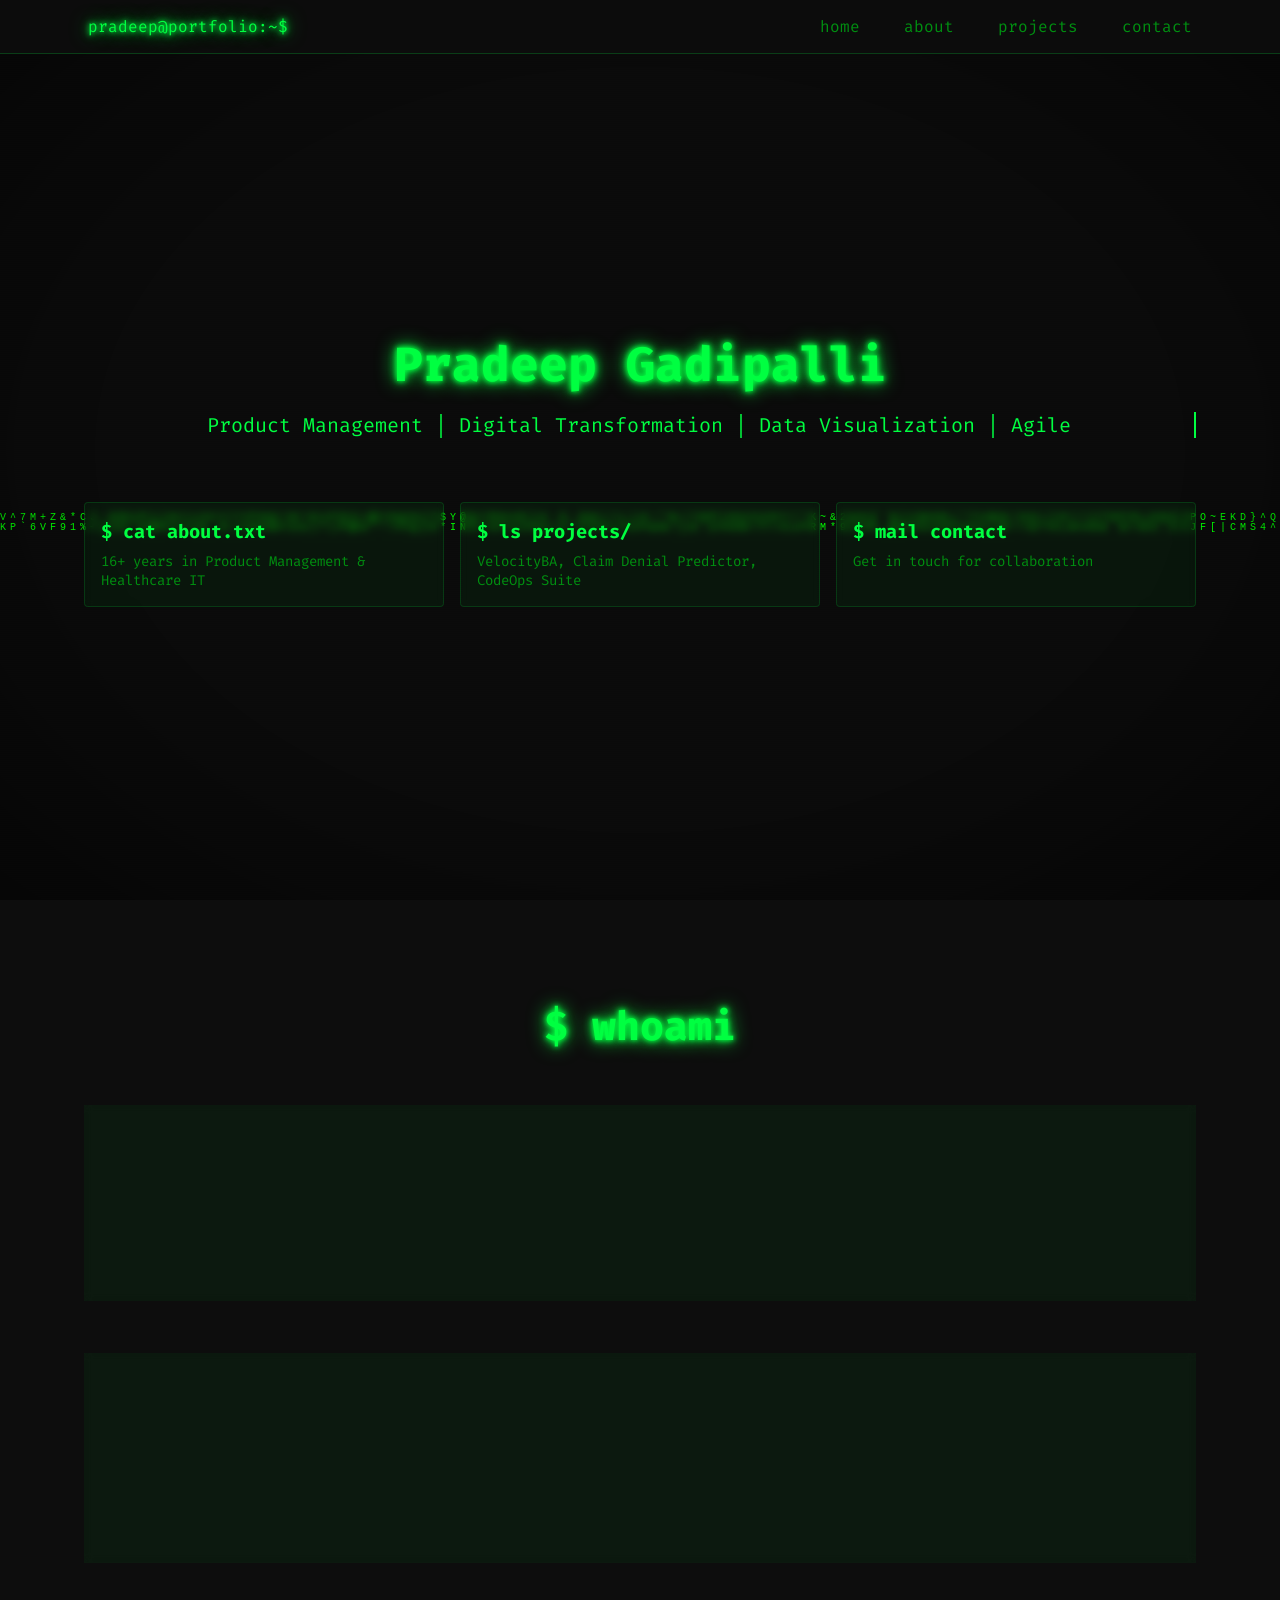
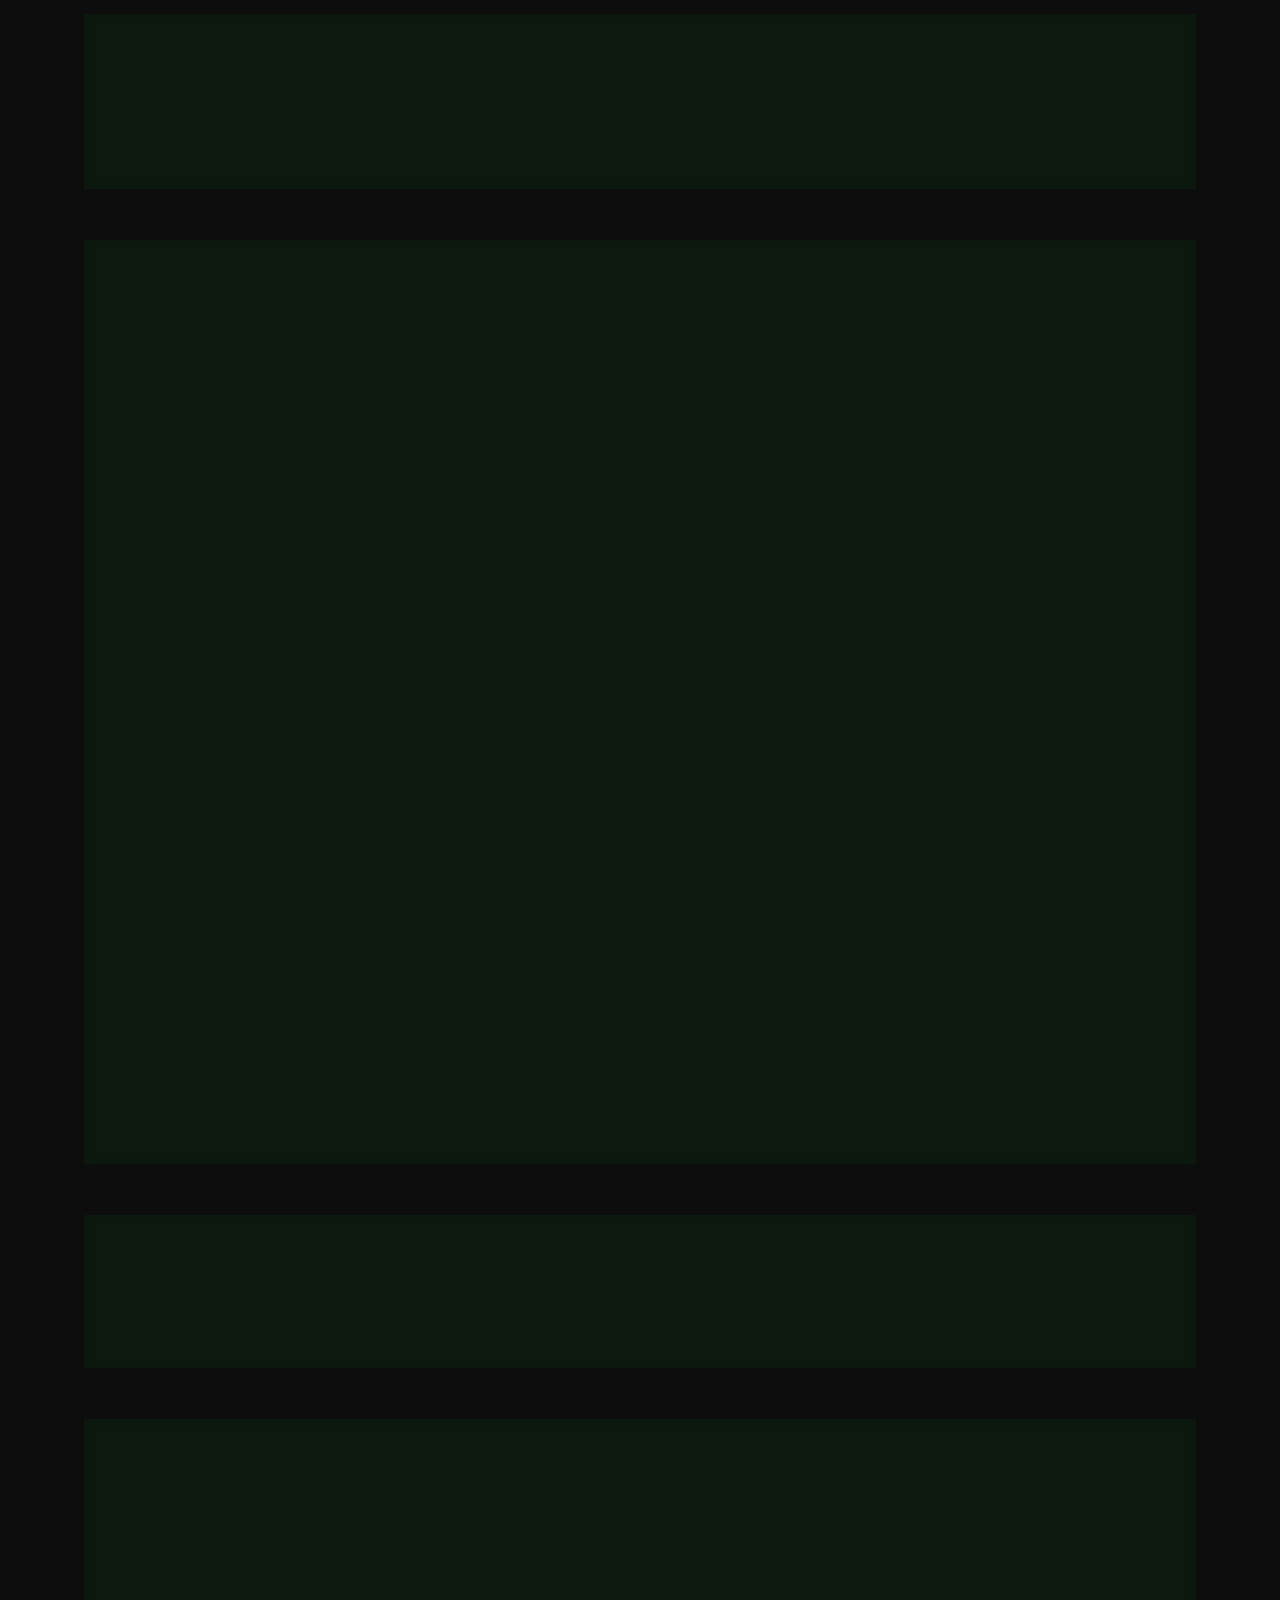
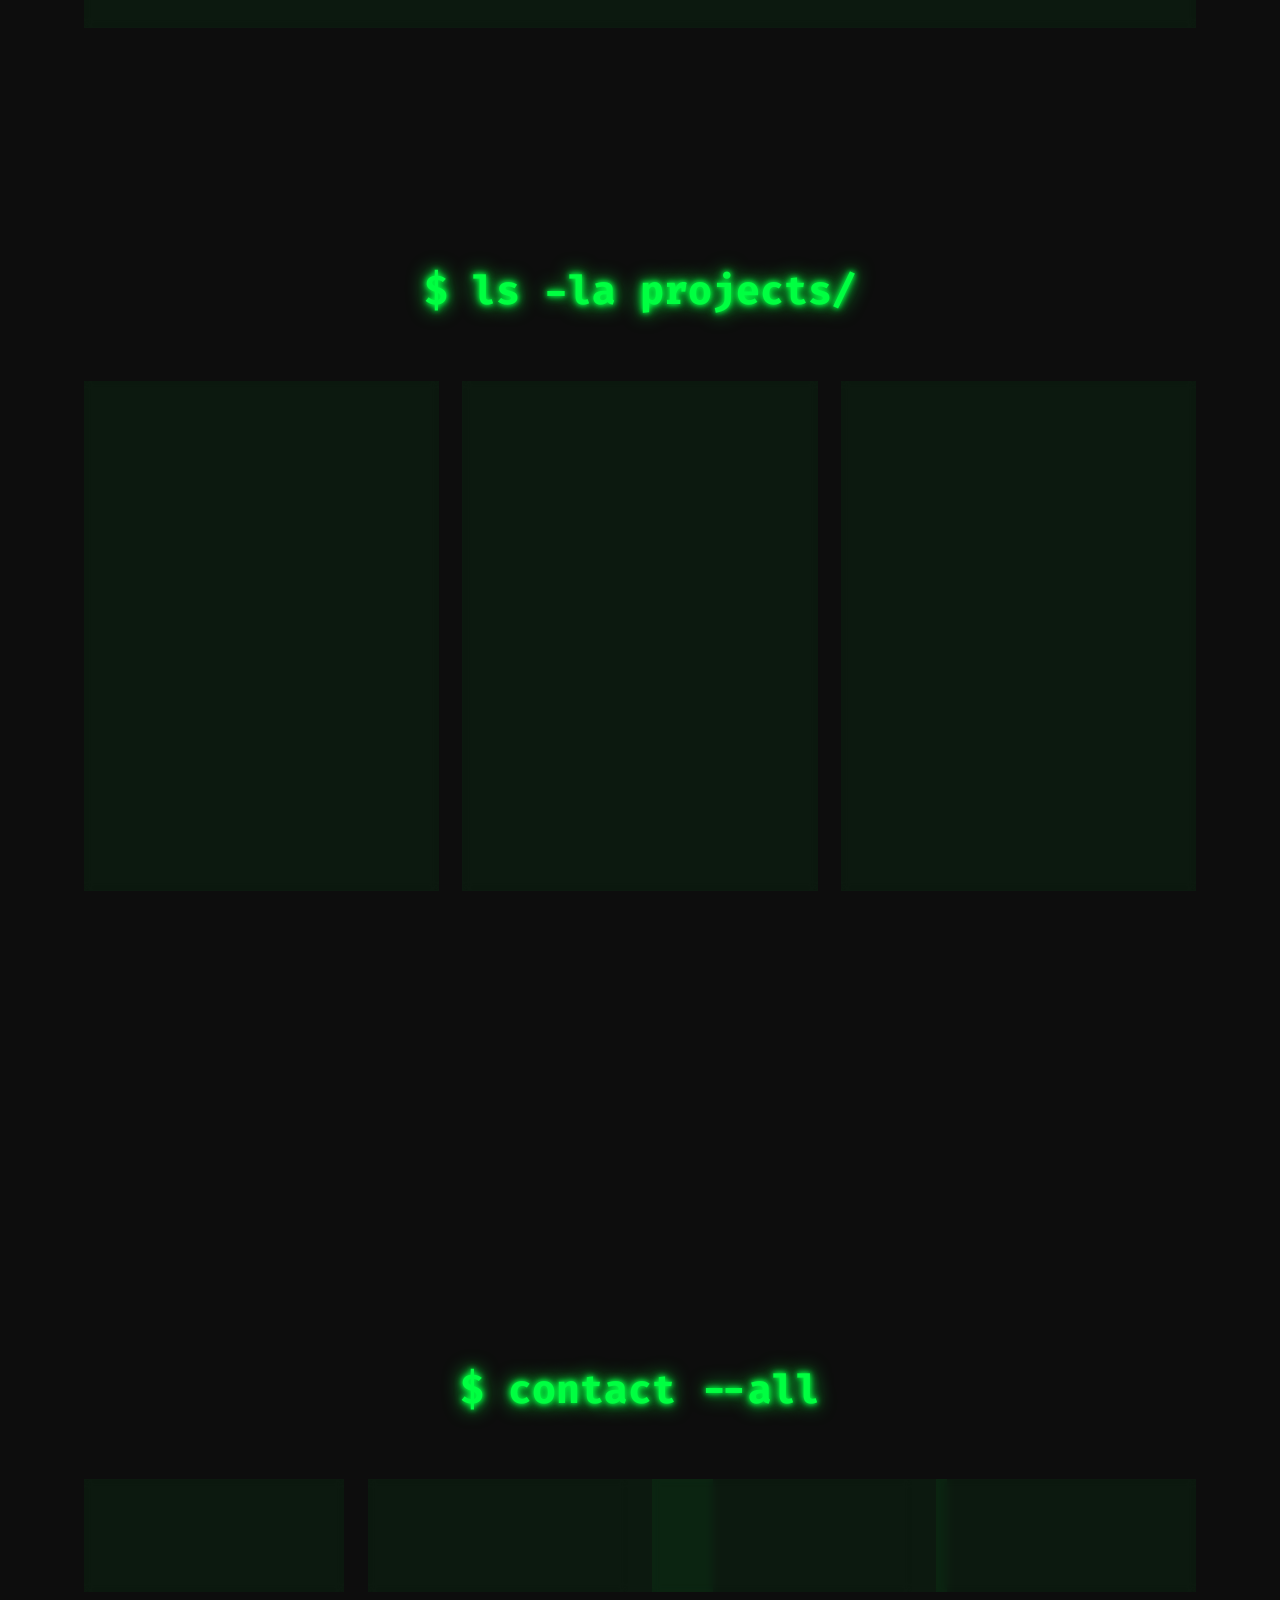
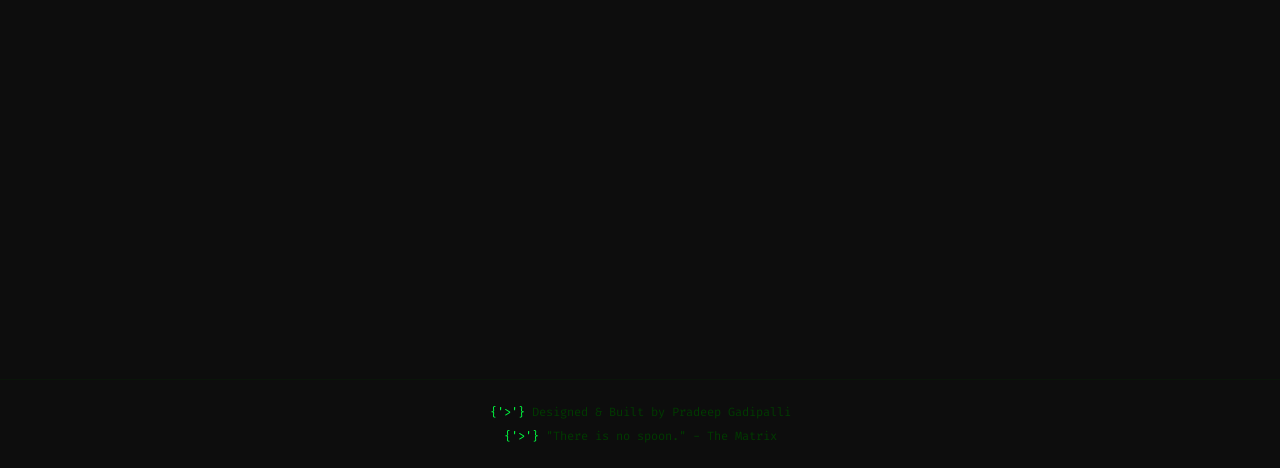
<file: index.html>
<!DOCTYPE html>
<html lang="en">
<head>
    <meta charset="UTF-8">
    <meta name="viewport" content="width=device-width, initial-scale=1.0">
    <meta name="description" content="Pradeep Gadipalli - Product Management | Digital Transformation | Portfolio" />
    <title>Pradeep Gadipalli | Portfolio</title>
    <link rel="icon" type="image/svg+xml" href="/favicon.svg" />
    <link rel="preconnect" href="https://fonts.googleapis.com">
    <link rel="preconnect" href="https://fonts.gstatic.com" crossorigin>
    <link href="https://fonts.googleapis.com/css2?family=Fira+Code:wght@300;400;500;600;700&family=Share+Tech+Mono&display=swap" rel="stylesheet">
    <style>
        * {
            margin: 0;
            padding: 0;
            box-sizing: border-box;
        }
        html {
            scroll-behavior: smooth;
        }
        body { 
            background: #0D0D0D; 
            color: #00FF41; 
            font-family: 'Fira Code', 'Share Tech Mono', monospace; 
            overflow-x: hidden;
        }
        
        /* Matrix Rain Canvas */
        #matrix-canvas {
            position: fixed;
            top: 0;
            left: 0;
            width: 100%;
            height: 100%;
            z-index: 1;
            pointer-events: none;
        }
        
        /* CRT Overlay */
        .crt-overlay {
            position: fixed;
            top: 0;
            left: 0;
            width: 100%;
            height: 100%;
            z-index: 2;
            pointer-events: none;
            background: repeating-linear-gradient(0deg, rgba(0,0,0,0.03) 0px, rgba(0,0,0,0.03) 1px, transparent 1px, transparent 2px);
        }
        .crt-overlay:after {
            content: "";
            position: fixed;
            top: 0;
            left: 0;
            width: 100%;
            height: 100%;
            background: radial-gradient(ellipse at center, transparent 60%, rgba(0,0,0,0.4) 100%);
            pointer-events: none;
        }
        
        /* Text Effects */
        .text-glow { text-shadow: 0 0 5px #00FF41, 0 0 10px #00FF41, 0 0 20px #00FF41; }
        .text-glow-sm { text-shadow: 0 0 3px #00FF41, 0 0 6px #00FF41; }
        .blink { animation: blink 1s step-end infinite; }
        @keyframes blink {
            0%, 100% { opacity: 1; }
            50% { opacity: 0; }
        }
        
        /* Typing Animation */
        .typing {
            overflow: hidden;
            white-space: nowrap;
            border-right: 2px solid #00FF41;
            animation: typing 3s steps(40, end), blink-caret 0.75s step-end infinite;
        }
        @keyframes typing {
            0% { width: 0; }
            100% { width: 100%; }
        }
        @keyframes blink-caret {
            0%, 100% { border-color: #00ff41; }
            50% { border-color: transparent; }
        }
        
        /* Glow Pulse */
        @keyframes glowPulse {
            0%, 100% { text-shadow: 0 0 20px #00FF41; }
            50% { text-shadow: 0 0 30px #00FF41, 0 0 40px #00FF41; }
        }
        .glow-pulse { animation: glowPulse 2s ease-in-out infinite; }
        
        /* Navigation */
        .nav { 
            position: fixed; 
            top: 0; 
            left: 0; 
            right: 0; 
            z-index: 100;
            background: rgba(13, 13, 13, 0.95); 
            backdrop-filter: blur(10px);
            border-bottom: 1px solid rgba(0,255,65,0.2);
        }
        .nav-content { 
            max-width: 72rem; 
            margin: 0 auto; 
            padding: 1rem 1.5rem; 
            display: flex; 
            justify-content: space-between; 
            align-items: center; 
        }
        .nav-logo { 
            font-size: 1.25rem; 
            font-weight: 600; 
            color: #00FF41; 
        }
        .nav-links { 
            display: flex; 
            gap: 1.5rem; 
            list-style: none; 
        }
        .nav-link { 
            color: #008f11; 
            text-decoration: none; 
            transition: all 0.3s; 
            position: relative;
        }
        .nav-link:before {
            content: "> ";
            opacity: 0;
            transition: opacity 0.3s;
        }
        .nav-link:hover:before { opacity: 1; }
        .nav-link:hover { 
            color: #00FF41; 
            text-shadow: 0 0 5px #00FF41, 0 0 10px #00FF41; 
        }
        
        /* Content Container */
        .container { 
            position: relative;
            z-index: 10;
            max-width: 72rem; 
            margin: 0 auto; 
            padding: 20px; 
        }
        
        /* Sections */
        .section { 
            padding: 80px 0; 
            min-height: 100vh; 
            display: flex;
            flex-direction: column;
            justify-content: center;
        }
        
        /* Cards */
        .matrix-card { 
            background: rgba(0, 255, 65, 0.05); 
            border: 1px solid rgba(0,255,65,0.15); 
            padding: 1.5rem; 
            margin: 20px 0; 
            border-radius: 0.25rem;
            transition: all 0.3s ease;
            backdrop-filter: blur(4px);
        }
        .matrix-card:hover { 
            border-color: #00ff4180;
            background: rgba(0,255,65,0.1);
            box-shadow: 0 0 15px #00ff4133, 0 0 30px #00ff411a; 
            transform: translateY(-2px); 
        }
        
        /* Command Cards */
        .commands {
            display: grid;
            grid-template-columns: repeat(auto-fit, minmax(250px, 1fr));
            gap: 1rem;
            margin-top: 2rem;
        }
        .command-card {
            background: rgba(0,255,65,0.05);
            border: 1px solid rgba(0,255,65,0.15);
            padding: 1rem;
            border-radius: 0.25rem;
            transition: all 0.3s ease;
            cursor: pointer;
            backdrop-filter: blur(4px);
        }
        .command-card:hover {
            background: rgba(0,255,65,0.1);
            border-color: #00ff4180;
            box-shadow: 0 0 10px #00ff414d;
            transform: translateY(-2px);
        }
        .command-card h3 {
            color: #00FF41;
            margin-bottom: 0.5rem;
        }
        .command-card p {
            color: #008f11;
            font-size: 0.875rem;
        }
        
        /* Projects Grid */
        .projects { 
            display: grid; 
            grid-template-columns: repeat(auto-fit, minmax(300px, 1fr)); 
            gap: 1.5rem; 
            margin-top: 2rem; 
        }
        .project-card { 
            background: rgba(0, 255, 65, 0.05); 
            border: 1px solid rgba(0, 255, 65, 0.15); 
            padding: 1.5rem; 
            border-radius: 0.25rem;
            transition: all 0.3s ease;
            backdrop-filter: blur(4px);
        }
        .project-card:hover { 
            border-color: #00ff4180;
            background: rgba(0,255,65,0.1);
            box-shadow: 0 0 15px #00ff4133, 0 0 30px #00ff411a; 
            transform: translateY(-2px); 
        }
        .project-title { color: #00FF41; font-size: 1.25rem; margin-bottom: 0.5rem; }
        .project-tagline { color: #20c20e; font-style: italic; margin-bottom: 1rem; }
        
        /* Tech Tags */
        .tech-tags { display: flex; flex-wrap: wrap; gap: 0.5rem; margin-top: 1rem; }
        .tech-tag { 
            background: rgba(0, 255, 65, 0.1); 
            border: 1px solid rgba(0, 255, 65, 0.3); 
            padding: 0.25rem 0.75rem; 
            border-radius: 0.25rem; 
            font-size: 0.75rem; 
            transition: all 0.3s ease;
        }
        .tech-tag:hover {
            background: rgba(0,255,65,0.2);
            border-color: #00FF41;
            box-shadow: 0 0 8px #00ff414d;
        }
        
        /* Contact Grid */
        .contact-grid { 
            display: grid; 
            grid-template-columns: repeat(auto-fit, minmax(250px, 1fr)); 
            gap: 1.5rem; 
            margin-top: 2rem; 
        }
        .contact-card { 
            background: rgba(0, 255, 65, 0.05); 
            border: 1px solid rgba(0, 255, 65, 0.15); 
            padding: 1.5rem; 
            border-radius: 0.25rem;
            text-align: center;
            transition: all 0.3s ease;
            backdrop-filter: blur(4px);
        }
        .contact-card:hover {
            border-color: #00ff4180;
            background: rgba(0,255,65,0.1);
            box-shadow: 0 0 10px #00ff414d;
        }
        
        /* Timeline */
        .timeline {
            position: relative;
            padding-left: 3rem;
            margin: 2rem 0;
        }
        .timeline::before {
            content: '';
            position: absolute;
            left: 1.25rem;
            top: 0;
            bottom: 0;
            width: 2px;
            background: linear-gradient(to bottom, #00FF41, #003b00);
        }
        .timeline-item {
            position: relative;
            margin-bottom: 2rem;
        }
        .timeline-item::before {
            content: '';
            position: absolute;
            left: -2.75rem;
            top: 0.5rem;
            width: 12px;
            height: 12px;
            border-radius: 50%;
            background: #00FF41;
            border: 2px solid #0D0D0D;
            box-shadow: 0 0 8px #00FF41;
        }
        
        /* Skills Grid */
        .skills-grid {
            display: grid;
            grid-template-columns: repeat(auto-fit, minmax(200px, 1fr));
            gap: 1rem;
            margin: 1rem 0;
        }
        
        /* Footer */
        .footer { 
            text-align: center; 
            padding: 1.5rem; 
            border-top: 1px solid rgba(0,59,0,0.2); 
            margin-top: 2rem; 
            position: relative;
            z-index: 10;
        }
        .footer p { 
            font-size: 0.75rem; 
            color: #003b00; 
        }
        .footer .green { color: #00FF41; }
        
        /* Responsive */
        @media (max-width: 768px) {
            .nav-links { display: none; }
            .section { padding: 60px 0; }
            .commands { grid-template-columns: 1fr; }
            .projects { grid-template-columns: 1fr; }
        }
    </style>
</head>
<body>
    <!-- Matrix Rain Canvas -->
    <canvas id="matrix-canvas"></canvas>
    
    <!-- CRT Overlay -->
    <div class="crt-overlay"></div>

    <!-- Navigation -->
    <nav class="nav">
        <div class="nav-content">
            <div class="text-glow">pradeep@portfolio:~$</div>
            <ul class="nav-links">
                <li><a href="#home" class="nav-link">home</a></li>
                <li><a href="#about" class="nav-link">about</a></li>
                <li><a href="#projects" class="nav-link">projects</a></li>
                <li><a href="#contact" class="nav-link">contact</a></li>
            </ul>
        </div>
    </nav>

    <div class="container">
        <section id="home" class="section">
            <h1 class="text-glow glow-pulse" style="font-size: 3rem; margin-bottom: 1rem; text-align: center;">Pradeep Gadipalli</h1>
            <p class="typing" style="font-size: 1.25rem; margin-bottom: 2rem; text-align: center;">Product Management | Digital Transformation | Data Visualization | Agile</p>
            
            <div class="commands">
                <div class="command-card" onclick="document.getElementById('about').scrollIntoView({behavior: 'smooth'})">
                    <h3>$ cat about.txt</h3>
                    <p>16+ years in Product Management & Healthcare IT</p>
                </div>
                <div class="command-card" onclick="document.getElementById('projects').scrollIntoView({behavior: 'smooth'})">
                    <h3>$ ls projects/</h3>
                    <p>VelocityBA, Claim Denial Predictor, CodeOps Suite</p>
                </div>
                <div class="command-card" onclick="document.getElementById('contact').scrollIntoView({behavior: 'smooth'})">
                    <h3>$ mail contact</h3>
                    <p>Get in touch for collaboration</p>
                </div>
            </div>
        </section>

        <section id="about" class="section">
            <h2 class="text-glow" style="font-size: 2.5rem; margin-bottom: 2rem; text-align: center;">$ whoami</h2>
            
            <!-- Personal Info -->
            <div class="matrix-card" style="margin-bottom: 2rem;">
                <h3 style="color: #00FF41; margin-bottom: 1rem;">Personal Information</h3>
                <p><strong>Email:</strong> pradisdeep@gmail.com</p>
                <p><strong>LinkedIn:</strong> linkedin.com/in/pradeepgadipalli</p>
                <p><strong>GitHub:</strong> github.com/pradeepgadipalli</p>
                <p><strong>Location:</strong> Hyderabad, Telangana, India</p>
                <p><strong>Phone:</strong> 9581666977</p>
            </div>

            <!-- Professional Summary -->
            <div class="matrix-card" style="margin-bottom: 2rem;">
                <h3 style="color: #00FF41; margin-bottom: 1rem;">Professional Summary</h3>
                <p style="margin-bottom: 1rem; line-height: 1.6;">
                    Senior Associate Manager with 16+ years of experience in product management, digital transformation, and healthcare IT. 
                    Expertise in BRD/SRS/FRS creation, Agile methodologies, RFP responses, and business consulting. 
                    Passionate about leveraging AI and data visualization to accelerate business analysis and delivery.
                </p>
            </div>

            <!-- Skills -->
            <div class="matrix-card" style="margin-bottom: 2rem;">
                <h3 style="color: #00FF41; margin-bottom: 1rem;">Skills & Expertise</h3>
                <div class="skills-grid">
                    <div>
                        <h4 style="color: #20c20e; margin-bottom: 0.5rem;">Product Management</h4>
                        <p style="font-size: 0.875rem;">Digital Transformation, Agile / Scrum, Market Research</p>
                    </div>
                    <div>
                        <h4 style="color: #20c20e; margin-bottom: 0.5rem;">Business Analysis</h4>
                        <p style="font-size: 0.875rem;">BRD / SRS / FRS, User Story Writing, Stakeholder Management</p>
                    </div>
                    <div>
                        <h4 style="color: #20c20e; margin-bottom: 0.5rem;">Technical Skills</h4>
                        <p style="font-size: 0.875rem;">SQL, PL/SQL, Visio, Data Visualization, Wireframing</p>
                    </div>
                    <div>
                        <h4 style="color: #20c20e; margin-bottom: 0.5rem;">Process Excellence</h4>
                        <p style="font-size: 0.875rem;">Six Sigma, Lean Methodologies, Process Mapping</p>
                    </div>
                </div>
            </div>

            <!-- Experience Timeline -->
            <div class="matrix-card" style="margin-bottom: 2rem;">
                <h3 style="color: #00FF41; margin-bottom: 1rem;">Professional Experience</h3>
                <div class="timeline">
                    <div class="timeline-item">
                        <h4 style="color: #20c20e;">Sr Associate Manager - Sutherland Healthcare Solutions</h4>
                        <p style="color: #008f11; font-size: 0.875rem;">June 2022 - Present | Hyderabad, Telangana, India</p>
                        <p style="margin-top: 0.5rem;">
                            Responding to RFPs, SOW, and POCs for new business opportunities. User Story Writing, Documentation, 
                            Proposal Drafting, BRD/SRS/FRS Creation, Cost & Efforts Estimation. Competitive Analysis, 
                            Business Consulting, Requirement Gathering, Project Analysis & Market Research.
                        </p>
                    </div>
                    <div class="timeline-item">
                        <h4 style="color: #20c20e;">Associate Manager - Sutherland Healthcare Solutions</h4>
                        <p style="color: #008f11; font-size: 0.875rem;">October 2016 - May 2022 | Hyderabad, Telangana, India</p>
                        <p style="margin-top: 0.5rem;">
                            User Story Writing, Documentation, Proposal Drafting, BRD/SRS/FRS Creation. 
                            Competitive Analysis, Business Consulting, Requirement Gathering. 
                            Wireframe / Workflow Diagrams and Stakeholder Presentations.
                        </p>
                    </div>
                    <div class="timeline-item">
                        <h4 style="color: #20c20e;">Lead Business Analyst - Sutherland Healthcare Solutions</h4>
                        <p style="color: #008f11; font-size: 0.875rem;">June 2014 - September 2016 | Hyderabad, Telangana, India</p>
                        <p style="margin-top: 0.5rem;">
                            E2E process mapping and documentation (Level 3 Cross-functional & VSM). 
                            Data analysis for project improvements & forecasting risk areas.
                            Implementing Six Sigma & Lean methodologies to improve efficiency.
                        </p>
                    </div>
                    <div class="timeline-item">
                        <h4 style="color: #20c20e;">Subject Matter Expert - Sutherland Healthcare Solutions</h4>
                        <p style="color: #008f11; font-size: 0.875rem;">July 2013 - May 2014 | Hyderabad, Telangana, India</p>
                        <p style="margin-top: 0.5rem;">
                            Improving projects quality metrics, Automating tedious tasks for efficiency, 
                            Analyzing and providing resolutions through depth of day-to-day problems.
                        </p>
                    </div>
                    <div class="timeline-item">
                        <h4 style="color: #20c20e;">Sr. Revenue Cycle Analyst - Sutherland Healthcare Solutions</h4>
                        <p style="color: #008f11; font-size: 0.875rem;">November 2011 - June 2013 | Hyderabad, Telangana, India</p>
                        <p style="margin-top: 0.5rem;">
                            Resolution of "Credit Balance" reports for 3 projects. Led team of 6 members dealing with credit balance reports. 
                            Completed Six Sigma Yellow Belt project on major denials. Participated in VSM to eradicate NVAs.
                        </p>
                    </div>
                    <div class="timeline-item">
                        <h4 style="color: #20c20e;">Revenue Cycle Analyst - Sutherland Healthcare Solutions</h4>
                        <p style="color: #008f11; font-size: 0.875rem;">April 2010 - October 2011 | Hyderabad, Telangana, India</p>
                        <p style="margin-top: 0.5rem;">
                            Managed Care, Commercial, Workers Compensation, Tricare, Medicaid. 
                            Training and Mentoring of new team members. Worked on Special Projects and Clean-up files.
                        </p>
                    </div>
                </div>
            </div>

            <!-- Certifications -->
            <div class="matrix-card" style="margin-bottom: 2rem;">
                <h3 style="color: #00FF41; margin-bottom: 1rem;">Certifications</h3>
                <div style="display: grid; grid-template-columns: repeat(auto-fit, minmax(250px, 1fr)); gap: 1rem;">
                    <div>
                        <p><strong>AI Super User - Fundamentals</strong></p>
                        <p style="color: #008f11; font-size: 0.875rem;">Generative AI Certification</p>
                    </div>
                    <div>
                        <p><strong>Generative AI: Revolutionizing Business Analysis Techniques</strong></p>
                        <p style="color: #008f11; font-size: 0.875rem;">Advanced AI Applications</p>
                    </div>
                    <div>
                        <p><strong>Advanced Prompt Engineering</strong></p>
                        <p style="color: #008f11; font-size: 0.875rem;">AI Prompt Engineering</p>
                    </div>
                </div>
            </div>

            <!-- Awards -->
            <div class="matrix-card">
                <h3 style="color: #00FF41; margin-bottom: 1rem;">Awards & Recognition</h3>
                <div style="display: grid; grid-template-columns: repeat(auto-fit, minmax(250px, 1fr)); gap: 1rem;">
                    <div>
                        <p><strong>Platinum Award Certified for Clients</strong></p>
                        <p style="color: #008f11; font-size: 0.875rem;">Performance Excellence</p>
                    </div>
                    <div>
                        <p><strong>Employee of the 2nd Quarter</strong></p>
                        <p style="color: #008f11; font-size: 0.875rem;">Recognition</p>
                    </div>
                    <div>
                        <p><strong>Best Quality Scores for 2nd Quarter</strong></p>
                        <p style="color: #008f11; font-size: 0.875rem;">Quality Excellence</p>
                    </div>
                    <div>
                        <p><strong>Employee of the 3rd Quarter</strong></p>
                        <p style="color: #008f11; font-size: 0.875rem;">Recognition</p>
                    </div>
                    <div>
                        <p><strong>Employee of the Month</strong></p>
                        <p style="color: #008f11; font-size: 0.875rem;">Recognition</p>
                    </div>
                </div>
            </div>
        </section>

        <section id="projects" class="section">
            <h2 class="text-glow" style="font-size: 2.5rem; margin-bottom: 2rem; text-align: center;">$ ls -la projects/</h2>
            <div class="projects">
                <div class="project-card">
                    <h3 class="project-title">VelocityBA</h3>
                    <p class="tagline">Accelerating Requirements, Powering Delivery.</p>
                    <p>
                        Full-stack AI-powered Business Analyst workbench with 6 core modules: BRD Generator, 
                        Meeting Transcript Analyzer, Test Case Generator, Process Map, Gap Analysis, and Admin Dashboard. 
                        Features multi-LLM support, PHI detection, Firebase authentication, and ReactFlow visualizations.
                    </p>
                    <div class="tech-tags">
                        <span class="tech-tag">React 18</span>
                        <span class="tech-tag">Vite</span>
                        <span class="tech-tag">TailwindCSS</span>
                        <span class="tech-tag">Azure OpenAI</span>
                        <span class="tech-tag">Groq API</span>
                        <span class="tech-tag">Firebase Auth</span>
                    </div>
                </div>

                <div class="project-card">
                    <h3 class="project-title">Claim Denial Predictor</h3>
                    <p class="tagline">Predict. Prevent. Maximize Revenue.</p>
                    <p>
                        Healthcare revenue cycle analytics suite with two predictive models: (1) Denial Predictor - 
                        MLPClassifier neural network with hidden layers (100, 50), ReLU activation, Adam optimizer. 
                        (2) Payment-Without-Touch Predictor - Logistic Regression with balanced class weights. 
                        Both models use SQL-side visit-level aggregation with 25+ engineered features.
                    </p>
                    <div class="tech-tags">
                        <span class="tech-tag">Python</span>
                        <span class="tech-tag">scikit-learn</span>
                        <span class="tech-tag">MLPClassifier</span>
                        <span class="tech-tag">Logistic Regression</span>
                        <span class="tech-tag">SQL Server</span>
                        <span class="tech-tag">React</span>
                        <span class="tech-tag">ReactFlow</span>
                    </div>
                </div>

                <div class="project-card">
                    <h3 class="project-title">CodeOps Suite</h3>
                    <p class="tagline">Code Management & Release Management - Coming Soon.</p>
                    <p>
                        Solving a real-world problem: codebases scattered across TFS make it nearly impossible to 
                        trace impact areas when a requirement or change request arrives. CodeOps Suite maps code 
                        dependencies, provides AI-powered impact analysis, human code review workflows, step-by-step 
                        debugging, and performance profiling.
                    </p>
                    <div class="tech-tags">
                        <span class="tech-tag">Impact Analysis</span>
                        <span class="tech-tag">TFS Integration</span>
                        <span class="tech-tag">Code Review</span>
                        <span class="tech-tag">Performance Profiling</span>
                        <span class="tech-tag">AI-Assisted</span>
                    </div>
                </div>
            </div>
        </section>

        <section id="contact" class="section">
            <h2 class="text-glow" style="font-size: 2.5rem; margin-bottom: 2rem; text-align: center;">$ contact --all</h2>
            <div class="contact-grid">
                <div class="contact-card">
                    <h3 style="color: #00FF41; margin-bottom: 1rem;">Email</h3>
                    <p style="color: #20c20e;">pradisdeep@gmail.com</p>
                </div>
                <div class="contact-card">
                    <h3 style="color: #00FF41; margin-bottom: 1rem;">LinkedIn</h3>
                    <p style="color: #20c20e;">linkedin.com/in/pradeepgadipalli</p>
                </div>
                <div class="contact-card">
                    <h3 style="color: #00FF41; margin-bottom: 1rem;">GitHub</h3>
                    <p style="color: #20c20e;">github.com/pradeepgadipalli</p>
                </div>
                <div class="contact-card">
                    <h3 style="color: #00FF41; margin-bottom: 1rem;">Phone</h3>
                    <p style="color: #20c20e;">9581666977</p>
                </div>
            </div>
        </section>
    </div>

    <footer class="footer">
        <p><span class="green">{'>'}</span> Designed & Built by Pradeep Gadipalli</p>
        <p style="margin-top: 0.5rem;"><span class="green">{'>'}</span> "There is no spoon." - The Matrix</p>
    </footer>

    <script>
        // Matrix Rain Effect
        const canvas = document.getElementById('matrix-canvas');
        const ctx = canvas.getContext('2d');
        
        canvas.width = window.innerWidth;
        canvas.height = window.innerHeight;
        
        const matrix = "ABCDEFGHIJKLMNOPQRSTUVWXYZ123456789@#$%^&*()*&^%+-/~{[|`]}";
        const matrixArray = matrix.split("");
        
        const fontSize = 10;
        const columns = canvas.width / fontSize;
        
        const drops = [];
        for(let x = 0; x < columns; x++) {
            drops[x] = 1;
        }
        
        function drawMatrix() {
            ctx.fillStyle = 'rgba(0, 0, 0, 0.04)';
            ctx.fillRect(0, 0, canvas.width, canvas.height);
            
            ctx.fillStyle = '#0F0';
            ctx.font = fontSize + 'px monospace';
            
            for(let i = 0; i < drops.length; i++) {
                const text = matrixArray[Math.floor(Math.random() * matrixArray.length)];
                ctx.fillText(text, i * fontSize, drops[i] * fontSize);
                
                if(drops[i] * fontSize > canvas.height && Math.random() > 0.975) {
                    drops[i] = 0;
                }
                drops[i]++;
            }
        }
        
        setInterval(drawMatrix, 35);
        
        // Resize handler
        window.addEventListener('resize', () => {
            canvas.width = window.innerWidth;
            canvas.height = window.innerHeight;
        });
        
        // Smooth scrolling
        document.querySelectorAll('a[href^="#"]').forEach(anchor => {
            anchor.addEventListener('click', function (e) {
                e.preventDefault();
                const target = document.querySelector(this.getAttribute('href'));
                if (target) {
                    target.scrollIntoView({ behavior: 'smooth' });
                }
            });
        });
        
        // Console message
        console.log('%c Matrix Portfolio Initialized ', 'background: #0D0D0D; color: #00FF41; font-family: monospace;');
    </script>
</body>
</html>
</file>
